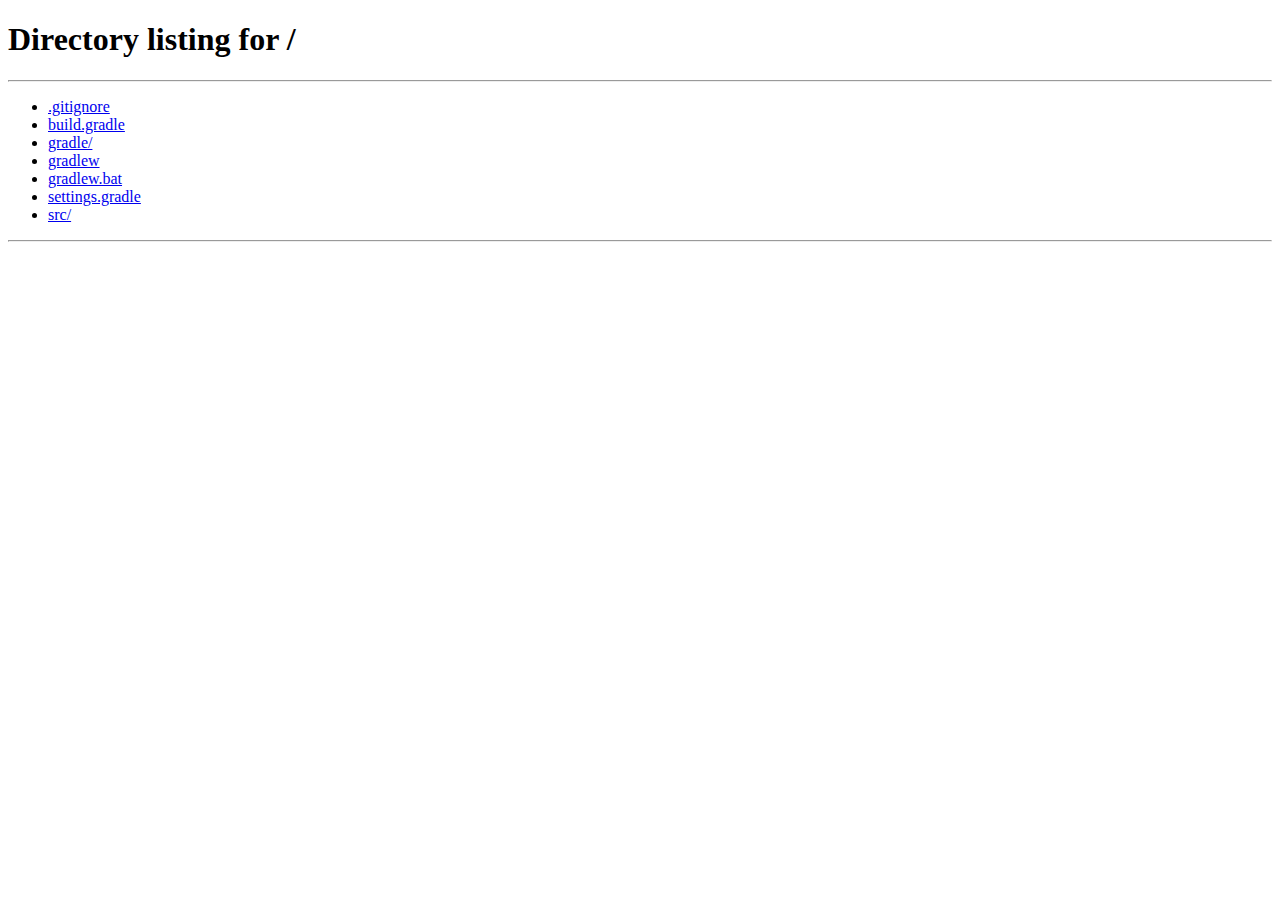
<file: src/main/resources/templates/user/logged.html>
<!DOCTYPE html>
<html lang="en">
<head>
    <meta charset="UTF-8">
    <title>블로그</title>
    <script type="text/javascript">
        alert("이미 로그인이 되어있습니다.");
        window.location.href = '/';     // 메인 페이지로 이동
    </script>
</head>
<body>
</body>
</html>
</file>
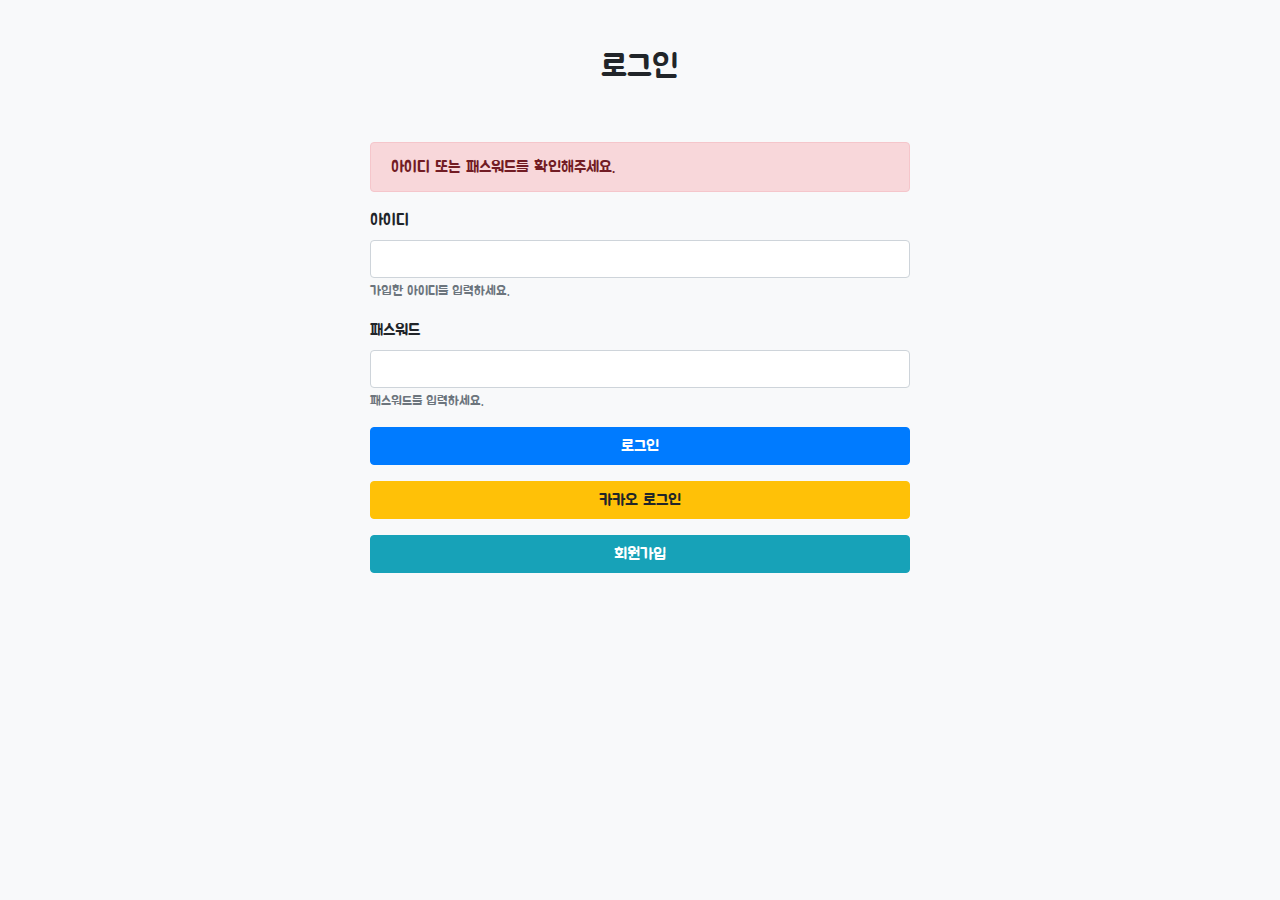
<file: src/main/resources/templates/user/login.html>
<!doctype html>
<html lang="en" xmlns:th="http://www.thymeleaf.org">
<head>
    <!-- Required meta tags -->
    <meta charset="utf-8">
    <meta name="viewport" content="width=device-width, initial-scale=1, shrink-to-fit=no">
    <!-- Bootstrap CSS -->
    <link rel="stylesheet" href="https://maxcdn.bootstrapcdn.com/bootstrap/4.0.0/css/bootstrap.min.css"
          integrity="sha384-Gn5384xqQ1aoWXA+058RXPxPg6fy4IWvTNh0E263XmFcJlSAwiGgFAW/dAiS6JXm" crossorigin="anonymous">
    <!-- Optional JavaScript -->
    <!-- jQuery first, then Popper.js, then Bootstrap JS -->
    <script src="https://ajax.googleapis.com/ajax/libs/jquery/3.5.1/jquery.min.js"></script>
    <script src="https://cdnjs.cloudflare.com/ajax/libs/popper.js/1.12.9/umd/popper.min.js"
            integrity="sha384-ApNbgh9B+Y1QKtv3Rn7W3mgPxhU9K/ScQsAP7hUibX39j7fakFPskvXusvfa0b4Q"
            crossorigin="anonymous"></script>
    <script src="https://maxcdn.bootstrapcdn.com/bootstrap/4.0.0/js/bootstrap.min.js"
            integrity="sha384-JZR6Spejh4U02d8jOt6vLEHfe/JQGiRRSQQxSfFWpi1MquVdAyjUar5+76PVCmYl"
            crossorigin="anonymous"></script>
    <title>블로그</title>
    <link href="https://fonts.googleapis.com/css2?family=Jua&display=swap" rel="stylesheet">
    <style>
        * {
            font-family: 'Jua', sans-serif;
        }
    </style>
</head>
<body class="bg-light">
<div class="container">
    <div class="py-5 text-center">
        <h2>로그인</h2>
    </div>
    <div class="row justify-content-center">
        <form class="needs-validation col-sm-6"
              th:action="@{/user/login}" method="post">
            <div th:if="${param.error}" class="alert alert-danger" role="alert">
                <button type="button" class="close" data-dismiss="alert" aria-label="Close">
                    <span aria-hidden="true"></span>
                </button>
                아이디 또는 패스워드를 확인해주세요.
            </div>
            <div class="form-group">
                <label for="username">아이디</label>
                <input name="username" id="username" type="text" class="form-control"
                       placeholder="" aria-describedby="nicknameHelp" required>
                <small id="nicknameHelp" class="form-text text-muted">
                    가입한 아이디를 입력하세요.
                </small>
            </div>
            <div class="form-group">
                <label for="password">패스워드</label>
                <input name="password" id="password" type="password" class="form-control"
                       placeholder="" aria-describedby="passwordHelp" required>
                <small id="passwordHelp" class="form-text text-muted">
                    패스워드를 입력하세요.
                </small>
            </div>
            <div class="form-group">
                <button class="btn btn-primary btn-block" type="submit"
                        aria-describedby="submitHelp">로그인</button>
            </div>
            <div class="form-group">
                <button id="login-kakao-btn" class="btn btn-warning btn-block" type="button" onclick="location.href='https://kauth.kakao.com/oauth/authorize?client_id=74f199bea54c9367382ae3b70ffa3e6c&redirect_uri=http://localhost:8080/user/kakao/callback&response_type=code'"
                        aria-describedby="submitHelp">카카오 로그인</button>
            </div>
            <div class="form-group">
                <button class="btn btn-info btn-block"
                        onclick="location.href='/user/signup'">회원가입</button>
            </div>
        </form>
    </div>
</div>
</body>
</html>
</file>
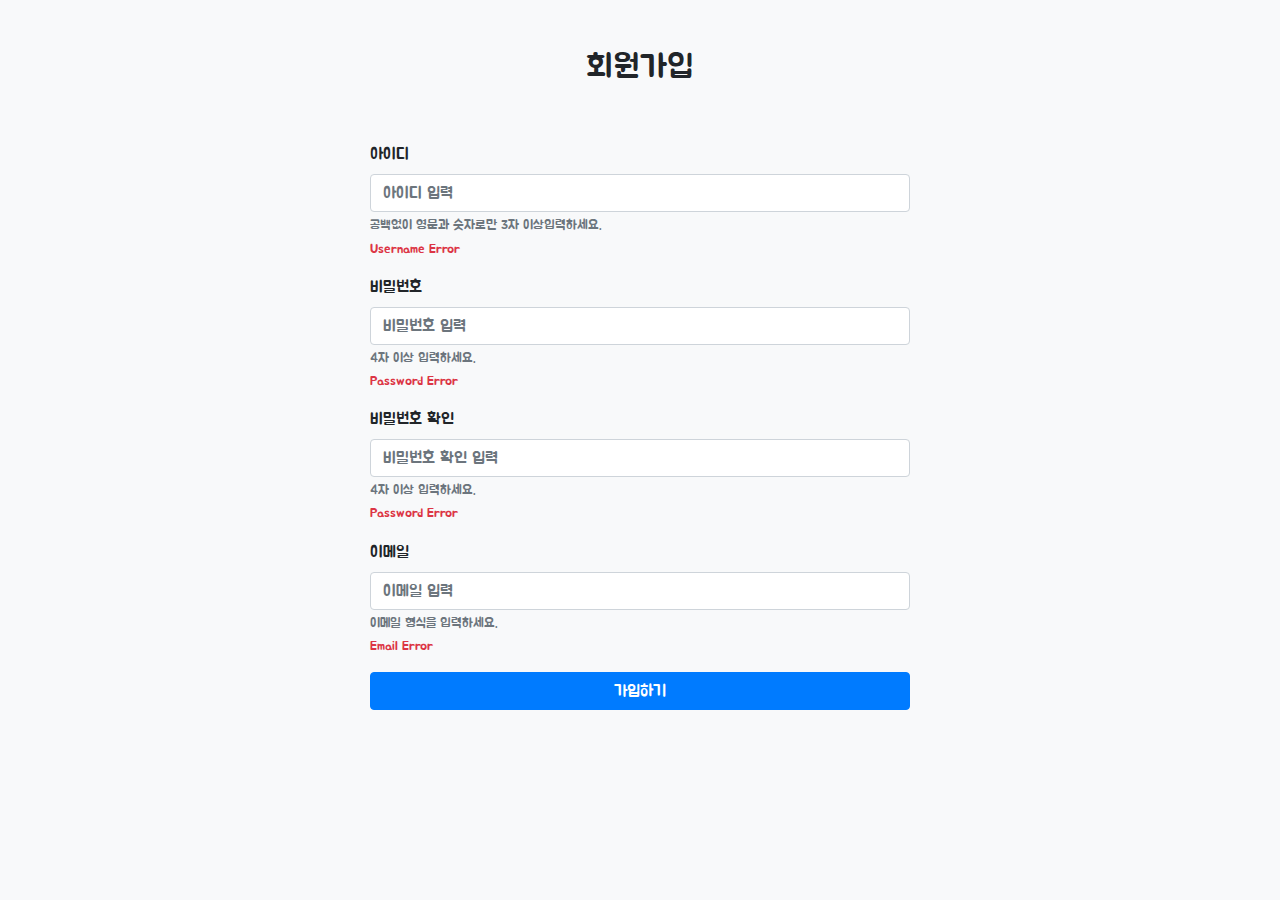
<file: src/main/resources/templates/user/signup.html>
<!doctype html>
<html lang="en" xmlns:th="http://www.thymeleaf.org">
<head>
    <!-- Required meta tags -->
    <meta charset="utf-8">
    <meta name="viewport" content="width=device-width, initial-scale=1, shrink-to-fit=no">
    <!-- Bootstrap CSS -->
    <link rel="stylesheet" href="https://maxcdn.bootstrapcdn.com/bootstrap/4.0.0/css/bootstrap.min.css"
          integrity="sha384-Gn5384xqQ1aoWXA+058RXPxPg6fy4IWvTNh0E263XmFcJlSAwiGgFAW/dAiS6JXm" crossorigin="anonymous">
    <!-- Optional JavaScript -->
    <!-- jQuery first, then Popper.js, then Bootstrap JS -->
    <script src="https://ajax.googleapis.com/ajax/libs/jquery/3.5.1/jquery.min.js"></script>
    <script src="https://cdnjs.cloudflare.com/ajax/libs/popper.js/1.12.9/umd/popper.min.js"
            integrity="sha384-ApNbgh9B+Y1QKtv3Rn7W3mgPxhU9K/ScQsAP7hUibX39j7fakFPskvXusvfa0b4Q"
            crossorigin="anonymous"></script>
    <script src="https://maxcdn.bootstrapcdn.com/bootstrap/4.0.0/js/bootstrap.min.js"
            integrity="sha384-JZR6Spejh4U02d8jOt6vLEHfe/JQGiRRSQQxSfFWpi1MquVdAyjUar5+76PVCmYl"
            crossorigin="anonymous"></script>
    <title>블로그</title>
    <link href="https://fonts.googleapis.com/css2?family=Jua&display=swap" rel="stylesheet">
    <style>
        * {
            font-family: 'Jua', sans-serif;
        }
    </style>
</head>
<body class="bg-light">
<div class="container">
    <div class="py-5 text-center">
        <h2>회원가입</h2>
    </div>
    <div class="row justify-content-center">
        <form class="needs-validation col-sm-6"
              th:action="@{/user/signup}" th:object="${userInfoDto}" method="post">     <!-- th:action 링크, th:object 객체, method 요청방식 -->
            <div class="form-group">
                <label for="username">아이디</label>
                <input name="username" id="username" type="text" th:field="*{username}" class="form-control"
                       placeholder="아이디 입력" aria-describedby="nicknameHelp">                                    <!-- th:field 연결된 객체 필드(열) -->
                <small id="nicknameHelp" class="form-text text-muted">
                    공백없이 영문과 숫자로만 3자 이상입력하세요.
                </small>
                <small class="form-text text-danger" th:if="${#fields.hasErrors('username')}" th:errors="*{username}">Username Error</small>    <!-- ${#fields.hasErrors('필드명')} 에러 있으면, th:errors="*{필드명} 에러 메세지 출력 -->
            </div>
            <div class="form-group">
                <label for="password">비밀번호</label>
                <input name="password" id="password" type="password" th:field="*{password}" class="form-control"
                       placeholder="비밀번호 입력" aria-describedby="passwordHelp">
                <small id="passwordHelp" class="form-text text-muted">
                    4자 이상 입력하세요.
                </small>
                <small class="invalid-feedback">비밀번호를 입력하세요.</small>
                <small class="form-text text-danger" th:if="${#fields.hasErrors('password')}" th:errors="*{password}">Password Error</small>
            </div>
            <div class="form-group">
                <label for="passwordConfirm">비밀번호 확인</label>
                <input name="passwordConfirm" id="passwordConfirm" type="password" th:field="*{passwordConfirm}" class="form-control"
                       placeholder="비밀번호 확인 입력" aria-describedby="passwordHelp">
                <small id="passwordConfirmHelp" class="form-text text-muted">
                    4자 이상 입력하세요.
                </small>
                <small class="invalid-feedback">비밀번호를 입력하세요.</small>
                <small class="form-text text-danger" th:if="${#fields.hasErrors('passwordConfirm')}" th:errors="*{passwordConfirm}">Password Error</small>
            </div>
            <div class="form-group">
                <label for="email">이메일</label>
                <input name="email" id="email" type="text" th:field="*{email}" class="form-control"
                       placeholder="이메일 입력" aria-describedby="emailHelp">
                <small id="emailHelp" class="form-text text-muted">
                    이메일 형식을 입력하세요.
                </small>
                <small class="form-text text-danger" th:if="${#fields.hasErrors('email')}" th:errors="*{email}">Email Error</small>
            </div>
            <div class="form-group">
                <button class="btn btn-primary btn-block" type="submit"
                        aria-describedby="submitHelp">가입하기</button>
            </div>
        </form>
    </div>
</div>
</body>
</html>
</file>
